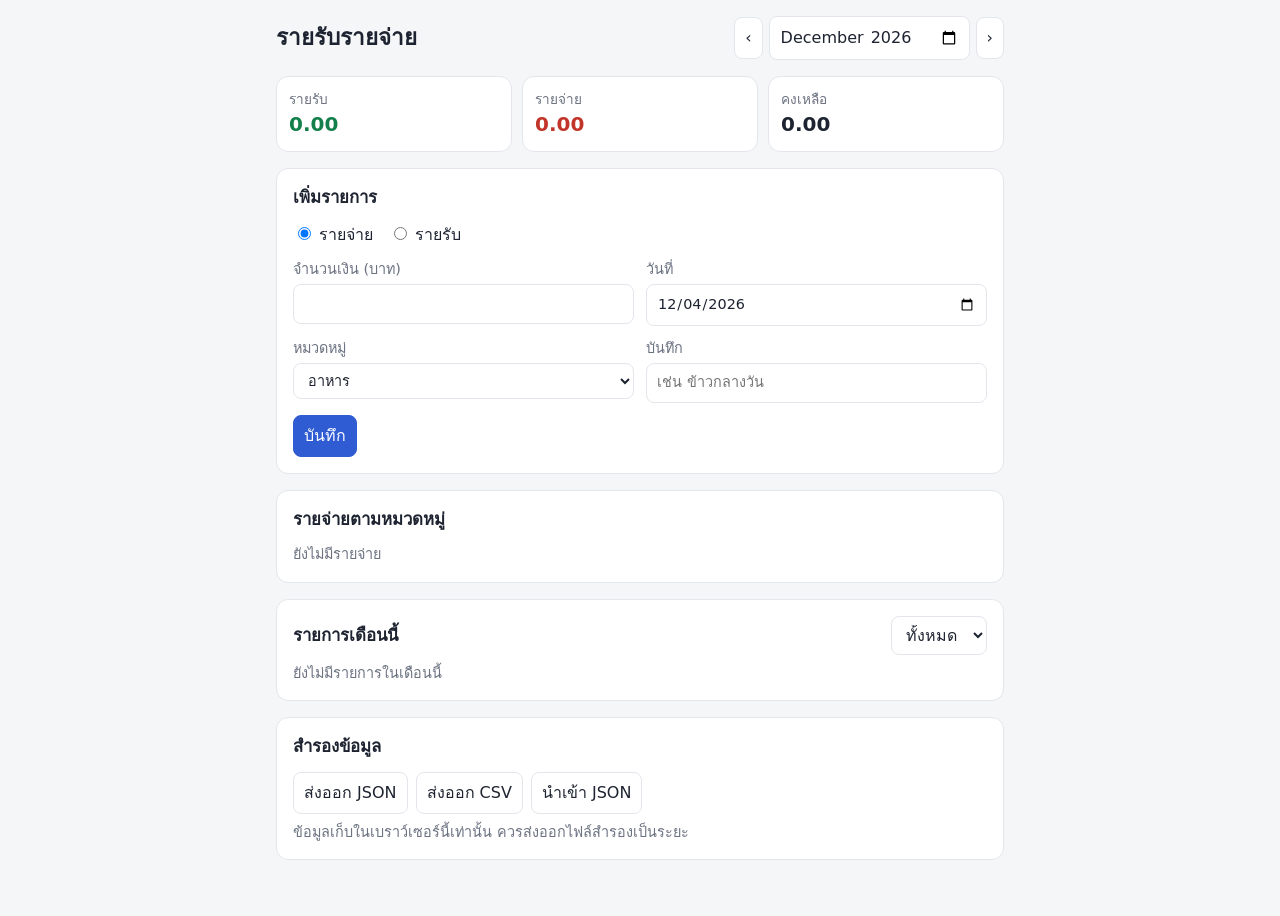
<file: index.html>
<!doctype html>
<html lang="th">
<head>
  <meta charset="utf-8">
  <meta name="viewport" content="width=device-width, initial-scale=1">
  <title>บันทึกรายรับรายจ่าย</title>
  <link rel="stylesheet" href="style.css">
</head>
<body>
  <header class="top">
    <h1>รายรับรายจ่าย</h1>
    <div class="month-nav">
      <button id="prevMonth" aria-label="เดือนก่อน">‹</button>
      <input type="month" id="monthPicker" aria-label="เลือกเดือน">
      <button id="nextMonth" aria-label="เดือนถัดไป">›</button>
    </div>
  </header>

  <main>
    <section class="summary">
      <div class="card income"><span>รายรับ</span><strong id="sumIncome">0</strong></div>
      <div class="card expense"><span>รายจ่าย</span><strong id="sumExpense">0</strong></div>
      <div class="card balance"><span>คงเหลือ</span><strong id="sumBalance">0</strong></div>
    </section>

    <section class="panel">
      <h2 id="formTitle">เพิ่มรายการ</h2>
      <form id="txForm" autocomplete="off">
        <div class="type-toggle" role="radiogroup">
          <label><input type="radio" name="type" value="expense" checked> รายจ่าย</label>
          <label><input type="radio" name="type" value="income"> รายรับ</label>
        </div>
        <div class="grid">
          <label>จำนวนเงิน (บาท)
            <input type="number" id="amount" min="0.01" step="0.01" required inputmode="decimal">
          </label>
          <label>วันที่
            <input type="date" id="date" required>
          </label>
          <label>หมวดหมู่
            <select id="category" required></select>
          </label>
          <label>บันทึก
            <input type="text" id="note" maxlength="100" placeholder="เช่น ข้าวกลางวัน">
          </label>
        </div>
        <div class="actions">
          <button type="submit" class="primary" id="submitBtn">บันทึก</button>
          <button type="button" id="cancelEdit" hidden>ยกเลิกแก้ไข</button>
        </div>
      </form>
    </section>

    <section class="panel">
      <h2>รายจ่ายตามหมวดหมู่</h2>
      <div id="breakdown" class="breakdown"></div>
    </section>

    <section class="panel">
      <div class="list-head">
        <h2>รายการเดือนนี้</h2>
        <select id="filterType" aria-label="กรองประเภท">
          <option value="all">ทั้งหมด</option>
          <option value="income">รายรับ</option>
          <option value="expense">รายจ่าย</option>
        </select>
      </div>
      <ul id="txList" class="tx-list"></ul>
      <p id="emptyMsg" class="empty" hidden>ยังไม่มีรายการในเดือนนี้</p>
    </section>

    <section class="panel tools">
      <h2>สำรองข้อมูล</h2>
      <div class="actions">
        <button type="button" id="exportJson">ส่งออก JSON</button>
        <button type="button" id="exportCsv">ส่งออก CSV</button>
        <label class="file-btn">นำเข้า JSON<input type="file" id="importJson" accept="application/json,.json" hidden></label>
      </div>
      <p class="hint">ข้อมูลเก็บในเบราว์เซอร์นี้เท่านั้น ควรส่งออกไฟล์สำรองเป็นระยะ</p>
    </section>
  </main>

  <script src="app.js"></script>
</body>
</html>
</file>
<file: style.css>
:root {
  --bg: #f5f6f8;
  --surface: #ffffff;
  --text: #1d2330;
  --muted: #6b7280;
  --border: #e3e6eb;
  --income: #13804b;
  --expense: #c2352b;
  --accent: #2f5bd3;
  --bar: #e98a7f;
}
@media (prefers-color-scheme: dark) {
  :root {
    --bg: #14171c;
    --surface: #1d2128;
    --text: #e8eaee;
    --muted: #9aa1ad;
    --border: #2d323b;
    --income: #4cc38a;
    --expense: #f07068;
    --accent: #7b9cff;
    --bar: #b8544b;
  }
}
* { box-sizing: border-box; }
body {
  margin: 0;
  font-family: system-ui, -apple-system, "Segoe UI", "Noto Sans Thai", sans-serif;
  background: var(--bg);
  color: var(--text);
  line-height: 1.5;
}
.top {
  display: flex; flex-wrap: wrap; gap: 12px;
  align-items: center; justify-content: space-between;
  padding: 16px; max-width: 760px; margin: 0 auto;
}
h1 { margin: 0; font-size: 1.4rem; }
h2 { margin: 0 0 12px; font-size: 1.05rem; }
main { max-width: 760px; margin: 0 auto; padding: 0 16px 40px; }

.month-nav { display: flex; gap: 6px; align-items: center; }
input, select, button {
  font: inherit; color: inherit;
  background: var(--surface);
  border: 1px solid var(--border);
  border-radius: 8px;
  padding: 8px 10px;
}
button { cursor: pointer; }
button:hover { border-color: var(--accent); }
button.primary { background: var(--accent); color: #fff; border-color: var(--accent); }

.summary { display: grid; grid-template-columns: repeat(3, 1fr); gap: 10px; margin-bottom: 16px; }
.card {
  background: var(--surface); border: 1px solid var(--border);
  border-radius: 12px; padding: 12px;
  display: flex; flex-direction: column; min-width: 0;
}
.card span { color: var(--muted); font-size: .85rem; }
.card strong { font-size: 1.25rem; font-variant-numeric: tabular-nums; overflow-wrap: anywhere; }
.card.income strong { color: var(--income); }
.card.expense strong { color: var(--expense); }

.panel {
  background: var(--surface); border: 1px solid var(--border);
  border-radius: 12px; padding: 16px; margin-bottom: 16px;
}
.grid { display: grid; grid-template-columns: 1fr 1fr; gap: 12px; }
.grid label { display: flex; flex-direction: column; gap: 4px; font-size: .9rem; color: var(--muted); }
.grid input, .grid select { color: var(--text); width: 100%; }
.type-toggle { display: flex; gap: 16px; margin-bottom: 12px; }
.actions { display: flex; flex-wrap: wrap; gap: 8px; margin-top: 12px; }

.list-head { display: flex; justify-content: space-between; align-items: center; margin-bottom: 8px; }
.list-head h2 { margin: 0; }
.tx-list { list-style: none; margin: 0; padding: 0; }
.tx-list li {
  display: grid; grid-template-columns: 1fr auto auto; gap: 8px;
  align-items: center; padding: 10px 0; border-top: 1px solid var(--border);
}
.tx-list li:first-child { border-top: 0; }
.tx-main { min-width: 0; }
.tx-main .cat { font-weight: 600; }
.tx-main .meta { color: var(--muted); font-size: .85rem; overflow-wrap: anywhere; }
.amt { font-variant-numeric: tabular-nums; font-weight: 600; white-space: nowrap; }
.amt.income { color: var(--income); }
.amt.expense { color: var(--expense); }
.row-btns { display: flex; gap: 4px; }
.row-btns button { padding: 4px 8px; font-size: .85rem; }

.breakdown .row { display: grid; grid-template-columns: 110px 1fr auto; gap: 8px; align-items: center; margin: 6px 0; font-size: .9rem; }
.breakdown .track { background: var(--bg); border-radius: 4px; height: 12px; overflow: hidden; }
.breakdown .fill { background: var(--bar); height: 100%; }
.breakdown .val { font-variant-numeric: tabular-nums; white-space: nowrap; }

.empty, .hint { color: var(--muted); font-size: .9rem; margin: 8px 0 0; }
.file-btn {
  border: 1px solid var(--border); border-radius: 8px; padding: 8px 10px; cursor: pointer;
}
.file-btn:hover { border-color: var(--accent); }

@media (max-width: 560px) {
  .summary { grid-template-columns: 1fr; }
  .grid { grid-template-columns: 1fr; }
  .breakdown .row { grid-template-columns: 80px 1fr auto; }
}
</file>
